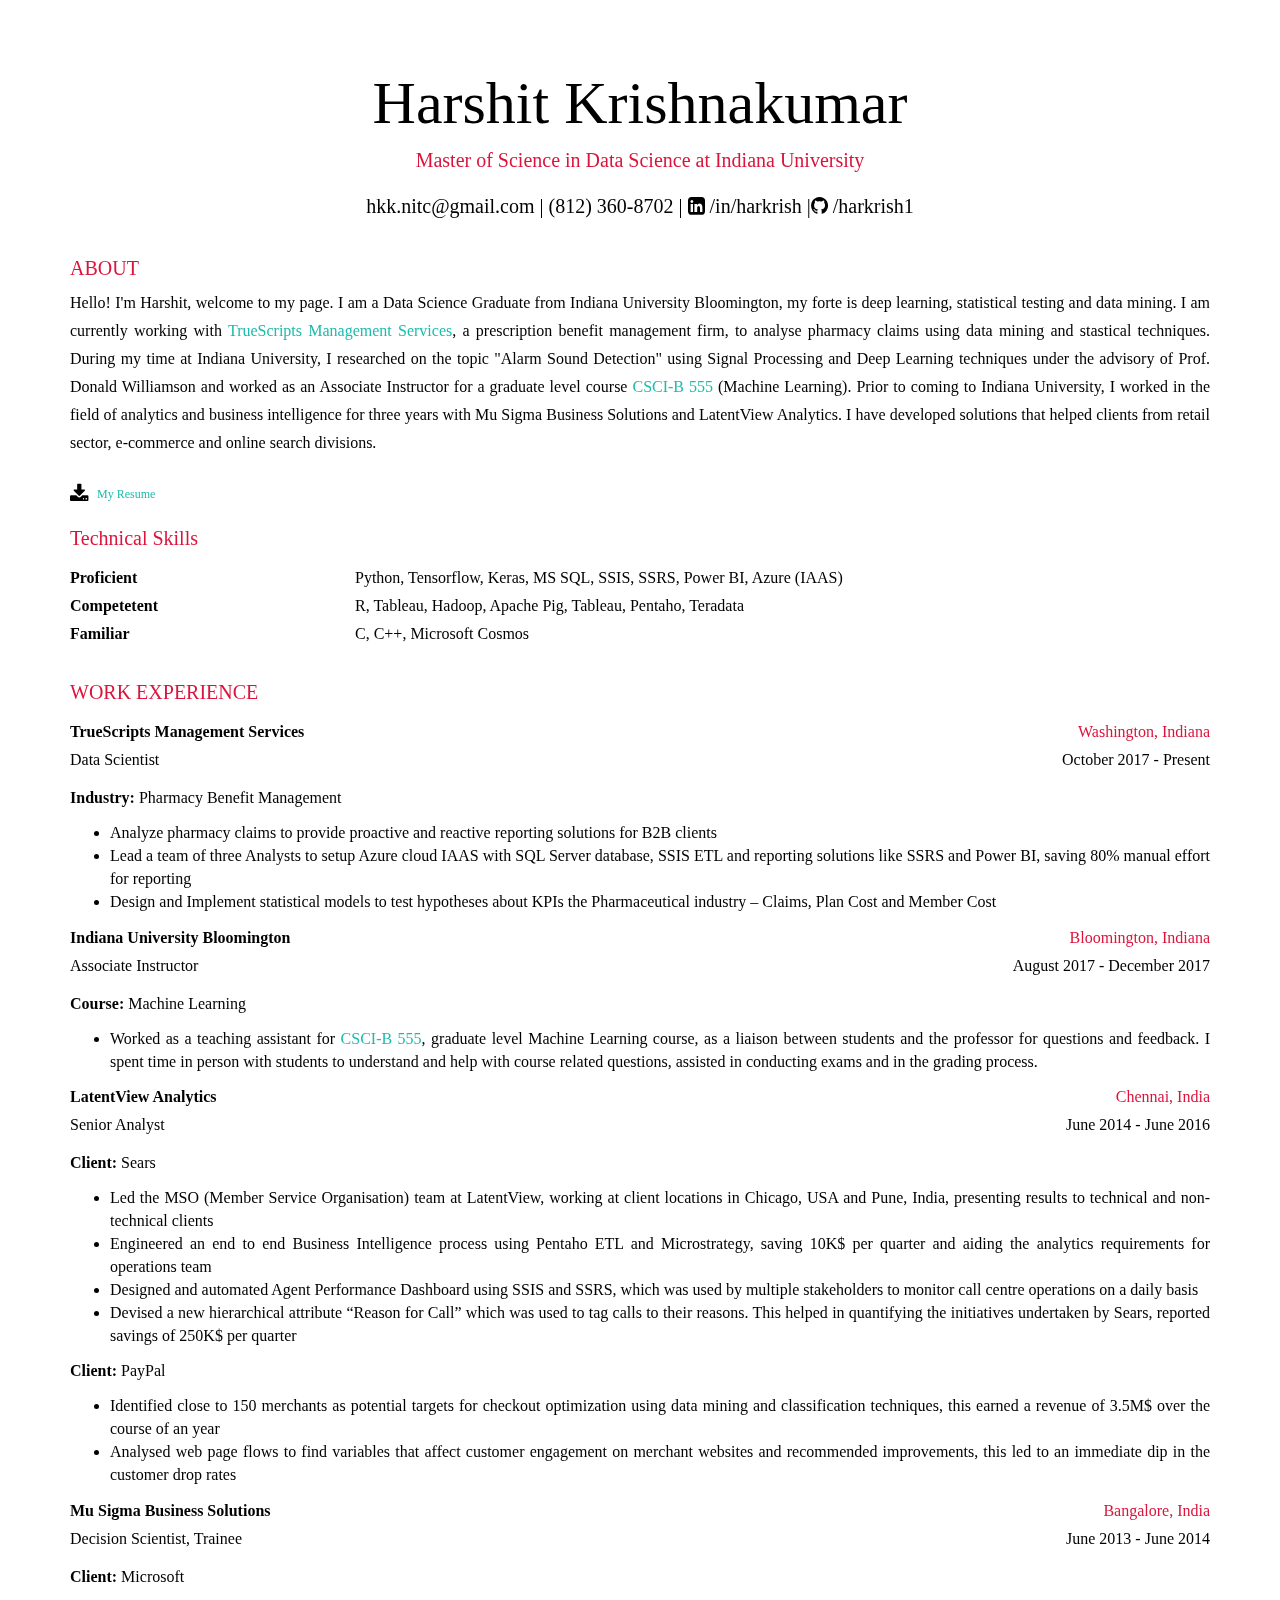
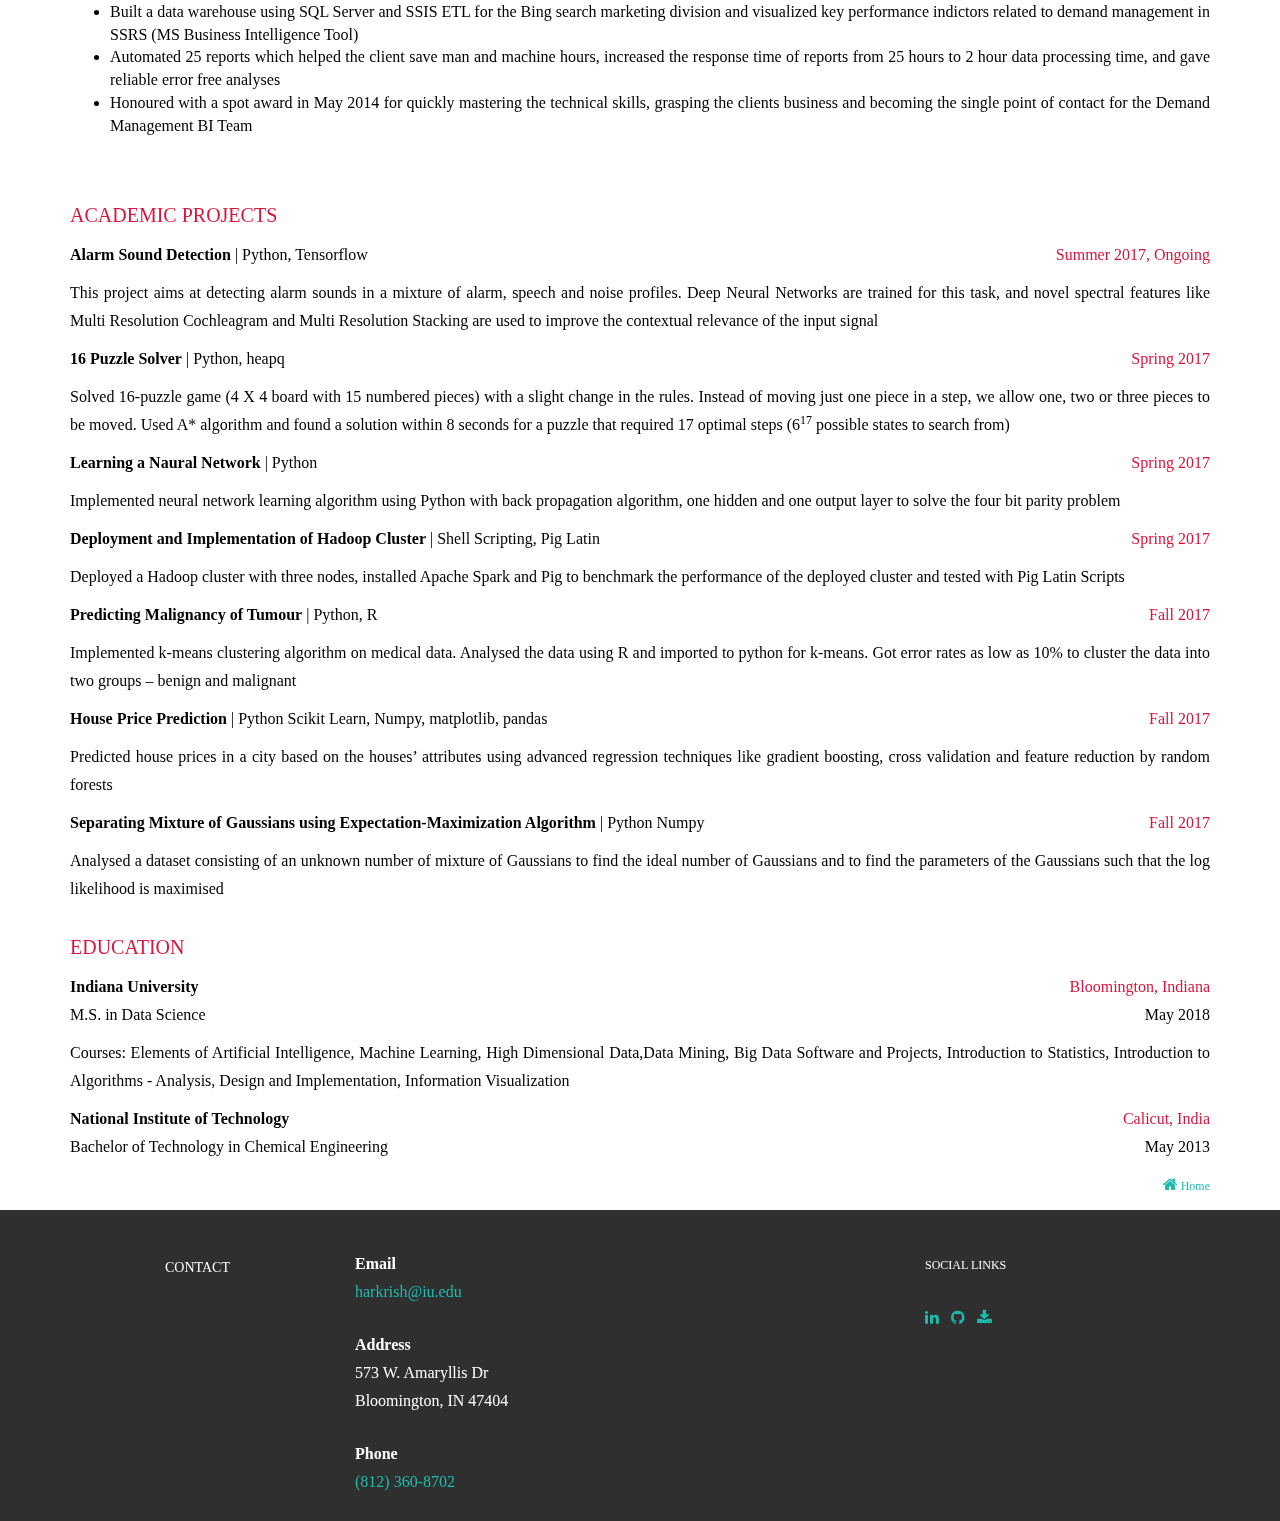
<file: index.htm>
<!DOCTYPE html>
<html lang="en">
  <head>
    <meta charset="utf-8">
    <meta name="viewport" content="width=device-width, initial-scale=1.0">
    <!-- OPTIONAL: description -->
    <meta name="Harshit's Resume Website" content="">
    <!-- OPTIONAL: author -->
    <meta name="Harshit Krishnakumar" content="">
    <link rel="shortcut icon" href="favicon.ico">
    <link rel="apple-touch-icon" href="icon.png" />

		<!-- EDIT: title -->
    <title>Harshit's Resume</title>

    <!-- Bootstrap core CSS -->
    <link href="css/bootstrap.css" rel="stylesheet">
    <link rel="stylesheet" href="css/font-awesome.min.css">
    <!-- Link the main.css stylesheet -->
    <link href="css/main.css" rel="stylesheet">

    <!-- OPTIONAL: Google Fonts (don't forget to edit main.css also) -->

    <link href='//fonts.googleapis.com/css?family=Lato:300,400,700,300italic,400italic' rel='stylesheet' type='text/css'>
    <link href='//fonts.googleapis.com/css?family=Raleway:400,300,700' rel='stylesheet' type='text/css'>


    <!-- HTML5 shim and Respond.js IE8 support of HTML5 elements and media queries -->
    <!--[if lt IE 9]>
      <script src="js/html5shiv.js"></script>
      <script src="js/respond.min.js"></script>
    <![endif]-->
  </head>

  <body>

	<div id="header" class="header">
		<div class="container">
			<div >
				<div class="col-lg-12">
					<!-- EDIT: name -->
					<h1>Harshit Krishnakumar</h1>
					<!-- EDIT: title | email -->
					<h3red>Master of Science in Data Science at Indiana University </h3red>
					<h3><a href="mailto:hkk.nitc@gmail.com" target="_blank">hkk.nitc@gmail.com | </a>  <a href="tel:8123608702" class="tel">(812) 360-8702</a> | <a href="https://www.linkedin.com/in/harkrish/" target="_blank"><i class="icon-linkedin-sign" aria-hidden="true"></i> /in/harkrish |</a><a href="https://github.com/harkrish1" target="_blank"><i class="icon-github" aria-hidden="true"></i> /harkrish1</a></h3>
				</div><!--/.col-lg-12 -->
			</div><!--/.row -->
		</div><!--/.container -->
	</div><!--/.header -->


	<section id="about" name="about"></section>
	<div class="about">
		<div class="container">
			<div>
					<h5>ABOUT</h5>

					<!-- EDIT: about -->
					<p align="justify"> Hello! I'm Harshit, welcome to my page. I am a Data Science Graduate from Indiana University Bloomington, my forte is deep learning, statistical testing and data mining. I am currently working with <a href="https://www.truescripts.com/" target="_blank">TrueScripts Management Services</a>, a prescription benefit management firm, to analyse pharmacy claims using data mining and stastical techniques. During my time at Indiana University, I researched on the topic "Alarm Sound Detection" using Signal Processing and Deep Learning techniques under the advisory of Prof. Donald Williamson and worked as an Associate Instructor for a graduate level course <a href="https://www.soic.indiana.edu/graduate/courses/index.html?number=b555&department=CSCI" target="_blank">CSCI-B 555</a> (Machine Learning). Prior to coming to Indiana University, I worked in the field of analytics and business intelligence for three years with Mu Sigma Business Solutions and LatentView Analytics. I have developed solutions that helped clients from retail sector, e-commerce and online search divisions.
					</p>

					<!-- EDIT: download link -->
					<a href="Harshit Krishnakumar Resume.pdf" target="_blank"> <i class="icon-download-alt" aria-hidden="true"></i><sm>My Resume</sm></a>
			</div><!--/.row -->
		</div><!--/.container -->
	</div><!--/ #intro -->


	<section id="resume" name="resume"></section>
	<!-- Technical SkillS Section -->
	<div class="container desc">
		<div> <p><hred>Technical Skills</hred></p>
				<div class="col-lg-3">
					<p> <t>Proficient</t><br/>
						<t>Competetent</t><br/>
						<t>Familiar</t>
						</p>
				</div>
				<div class="col-lg-6 ">
					<p class="tight">Python, Tensorflow, Keras, MS SQL, SSIS, SSRS, Power BI, Azure (IAAS) <br/>
					R, Tableau, Hadoop, Apache Pig, Tableau, Pentaho,  Teradata <br/>
					C, C++, Microsoft Cosmos
					</p>
				</div>

		</div><!--/.row -->
	</div><!--/.container -->

  	<!-- WORK SECTION -->
  	<div class="container desc">
  		<div><p><hred>WORK EXPERIENCE</hred></p>
  			<!-- EDIT: work line 0 -->
  				<div class="col-lg-9">
  					<p ><t>TrueScripts Management Services</t><br/>
  						Data Scientist </p>

  				</div>
  				<div class="col-lg-3 text-right">
  					<p ><smred>Washington, Indiana </smred><br/>
  					October 2017 - Present</p>
  				</div>
  			<p ><b>Industry:</b> Pharmacy Benefit Management
  			<ul><li>Analyze pharmacy claims to provide proactive and reactive reporting solutions for B2B clients</li>
            <li>Lead a team of three Analysts to setup Azure cloud IAAS with SQL Server database, SSIS ETL and reporting solutions like SSRS and Power BI, saving 80%
manual effort for reporting </li>
            <li>Design and Implement statistical models to test hypotheses about KPIs the Pharmaceutical industry – Claims, Plan Cost and Member Cost</li>
  			</ul></p>

  			<!-- EDIT: work line 0 -->
  				<div class="col-lg-9">
  					<p ><t>Indiana University Bloomington</t><br/>
  						Associate Instructor </p>

  				</div>
  				<div class="col-lg-3 text-right">
  					<p ><smred>Bloomington, Indiana </smred><br/>
  					August 2017 - December 2017</p>
  				</div>
  			<p ><b>Course:</b> Machine Learning
  			<ul><li>Worked as a teaching assistant for <a href="https://www.soic.indiana.edu/graduate/courses/index.html?number=b555&department=CSCI" target="_blank">CSCI-B 555</a>,  graduate level Machine Learning course, as a liaison between students and the professor for questions and feedback. I spent time in person with students to understand and help with course related questions, assisted in conducting exams and in the grading process. </li>

  			</ul></p>

  				<!-- EDIT: work line 1 -->
  				<div class="col-lg-9">
  					<p ><t>LatentView Analytics</t><br/>
  						Senior Analyst </p>

  				</div>
  				<div class="col-lg-3 text-right">
  					<p ><smred>Chennai, India </smred><br/>
  					June 2014 - June 2016</p>
  				</div>
  			<p ><b>Client:</b> Sears
  			<ul><li>Led the MSO (Member Service Organisation) team at LatentView, working at client locations in Chicago, USA and Pune, India, presenting results to technical and non-technical clients</li>
  			<li>Engineered an end to end Business Intelligence process using Pentaho ETL and Microstrategy, saving 10K$ per quarter and aiding the analytics requirements for operations team</li>
  			<li>Designed and automated Agent Performance Dashboard using SSIS and SSRS, which was used by multiple stakeholders to monitor call centre operations on a daily basis</li>
  			<li>Devised a new hierarchical attribute “Reason for Call” which was used to tag calls to their reasons. This helped in quantifying the initiatives undertaken by Sears, reported savings of 250K$ per quarter</li>
  			</ul></p>
  			<p ><b>Client:</b> PayPal
  			<ul><li>Identified close to 150 merchants as potential targets for checkout optimization using data mining and classification techniques, this earned a revenue of 3.5M$ over the course of an year</li>
  			<li>Analysed web page flows to find variables that affect customer engagement on merchant websites and recommended improvements, this led to an immediate dip in the customer drop rates</li></ul></p>
  			<!-- EDIT: work line 2-->
  				<div class="col-lg-9">
  					<p ><t>Mu Sigma Business Solutions</t><br/>
  						Decision Scientist, Trainee <br/></p>
  				</div>
  				<div class="col-lg-3 text-right">
  					<p ><smred>Bangalore, India </smred><br/>
  					June 2013 - June 2014</p>
  				</div>
  			<p > <b>Client:</b> Microsoft
  			<ul><li>Built a data warehouse using SQL Server and SSIS ETL for the Bing search marketing division and visualized key performance indictors related to demand management in SSRS (MS Business Intelligence Tool)</li>
  			<li>Automated 25 reports which helped the client save man and machine hours, increased the response time of reports from 25 hours to 2 hour data processing time, and gave reliable error free analyses</li>
  			<li>Honoured with a spot award in May 2014 for quickly mastering the technical skills, grasping the clients business and becoming the single point of contact for the Demand Management BI Team</li></p><br/>



  		</div><!--/.row -->
  	</div><!--/.container -->

		<!-- Academic Projects Section -->
	<div class="container desc">
		<div> <p><hred>ACADEMIC PROJECTS</hred></p>

				<div class="col-lg-9">
					<p> <t>Alarm Sound Detection</t> | Python, Tensorflow</p>
				</div>
				<div class="col-lg-3 text-right">
					<p class="tight"><smred>Summer 2017, Ongoing</smred></p>
				</div>
		<p align="justify">This project aims at detecting alarm sounds in a mixture of alarm, speech and noise profiles. Deep Neural Networks are trained for this task, and novel spectral features like Multi Resolution Cochleagram and Multi Resolution Stacking are used to improve the contextual relevance of the input signal</a> </p>

				<div class="col-lg-9">
					<p> <t>16 Puzzle Solver</t> | Python, heapq </p>
				</div>
				<div class="col-lg-3 text-right">
					<p class="tight"><smred>Spring 2017</smred></p>
				</div>
		<p align="justify">Solved 16-puzzle game (4 X 4 board with 15 numbered pieces) with a slight change in the rules. Instead of moving just one piece in a step, we allow one, two or three pieces to be moved. Used A* algorithm and found a solution within 8 seconds for a puzzle that required 17 optimal steps (6<sup>17</sup> possible states to search from)</p>

				<div class="col-lg-9">
					<p> <t>Learning a Naural Network</t> | Python </p>
				</div>
				<div class="col-lg-3 text-right">
					<p class="tight"><smred>Spring 2017</smred></p>
				</div>
		<p align="justify">Implemented neural network learning algorithm using Python with back propagation algorithm, one hidden and one output layer to solve the four bit parity problem</p>

				<div class="col-lg-9">
					<p> <t>Deployment and Implementation of Hadoop Cluster</t> | Shell Scripting, Pig Latin </p>
				</div>
				<div class="col-lg-3 text-right">
					<p class="tight"><smred>Spring 2017</smred></p>
				</div>
		<p align="justify">Deployed a Hadoop cluster with three nodes, installed Apache Spark and Pig to benchmark the performance of the deployed cluster and tested with Pig Latin Scripts</p>
				<div class="col-lg-9">
					<p> <t>Predicting Malignancy of Tumour</t> | Python, R </p>
				</div>
				<div class="col-lg-3 text-right">
					<p class="tight"><smred>Fall 2017</smred></p>
				</div>
		<p align="justify">Implemented k-means clustering algorithm on medical data. Analysed the data using R and imported to python for k-means. Got error rates as low as 10% to cluster the data into two groups – benign and malignant</p>

		<div class="col-lg-9">
					<p> <t>House Price Prediction</t> | Python Scikit Learn, Numpy, matplotlib, pandas </p>
				</div>
				<div class="col-lg-3 text-right">
					<p class="tight"><smred>Fall 2017</smred></p>
				</div>
		<p align="justify">Predicted house prices in a city based on the houses’ attributes using advanced regression techniques like gradient boosting, cross validation and feature reduction by random forests</p>

		<div class="col-lg-9">
					<p> <t>Separating Mixture of Gaussians using Expectation-Maximization Algorithm</t> | Python Numpy </p>
				</div>
				<div class="col-lg-3 text-right">
					<p class="tight"><smred>Fall 2017</smred></p>
				</div>
		<p align="justify">Analysed a dataset consisting of an unknown number of mixture of Gaussians to find the ideal number of Gaussians and to find the parameters of the Gaussians such that the log likelihood is maximised</p>
		</div><!--/.row -->
	</div><!--/.container -->


	<!-- EDUCATION SECTION -->
	<div class="container desc">
		<div> <p><hred>EDUCATION</hred></p>
				<div class="col-lg-9">
					<p> <t>Indiana University</t><br/>
						M.S. in Data Science </p>
				</div>
				<div class="col-lg-3 text-right">
					<p class="tight"><smred>Bloomington, Indiana</smred><br/>
					May 2018</p>
				</div>
		<p align="justify">Courses: Elements of Artificial Intelligence, Machine Learning, High Dimensional Data,Data Mining, Big Data Software and Projects, Introduction to Statistics, Introduction to Algorithms - Analysis, Design and Implementation, Information Visualization</p>
				<!-- EDIT: education line 2 -->
				<div class="col-lg-9">
					<p ><t>National Institute of Technology </t><br/>
						 Bachelor of Technology in Chemical Engineering</p>
						<!--<br/><i>Extra info here</i>-->
				</div>
				<div class="col-lg-3 text-right">
					<p ><smred>Calicut, India</smred><br/>
					May 2013</p>
				</div>
          			<p align="right"><a href="http://pages.iu.edu/~harkrish/home.htm"> <i class="icon-home" aria-hidden="true"></i><sm> Home</sm></a></p>
		</div><!--/.row -->

	</div><!--/.container -->




	<section id="contact" name="contact"></section>
	<!--FOOTER DESCRIPTION -->
	<div id="footwrap" class="footer">
		<div class="container">
			<div>

				<div class="col-lg-2 col-lg-offset-1">
					<h5>CONTACT</h5>
				</div>
				<!-- EDIT: email -->
				<div class="col-lg-6">
					<p><t>Email</t><br/>
						<a href="mailto:harkrish@iu.edu" target="_blank" class="mail">harkrish@iu.edu</a>
					</p>
					<!-- EDIT: address -->
					<p><t>Address</t><br/>
						573 W. Amaryllis Dr <br/>
						Bloomington, IN 47404
					</p>
					<!-- EDIT: phone number -->
					<p><t>Phone</t><br/>
						<a href="tel:8123608702" class="tel">(812) 360-8702</a>
					</p>
				</div>
				<div class="col-lg-3">
					<p><sm>SOCIAL LINKS</sm></p>
					<p>
						<!-- EDIT: Social Links. Replace # with your URL for each -->
						<a href="https://www.linkedin.com/in/harkrish" target="_blank"><i class="icon-linkedin"></i></a>
						<a href="https://github.com/harkrish1" target="_blank"><i class="icon-github"></i></a>
						<a href="Harshit Krishnakumar Resume.pdf" target="_blank"> <i class="icon-download-alt" aria-hidden="true"></i></a>
						<!--<a href="#" target="_blank"><i class="icon-github"></i></a>-->
					</p>
        </div>

			</div><!--/.row -->
		</div><!--/.container -->
	</div><!--/ #footer -->
  </body>
</html>
</file>
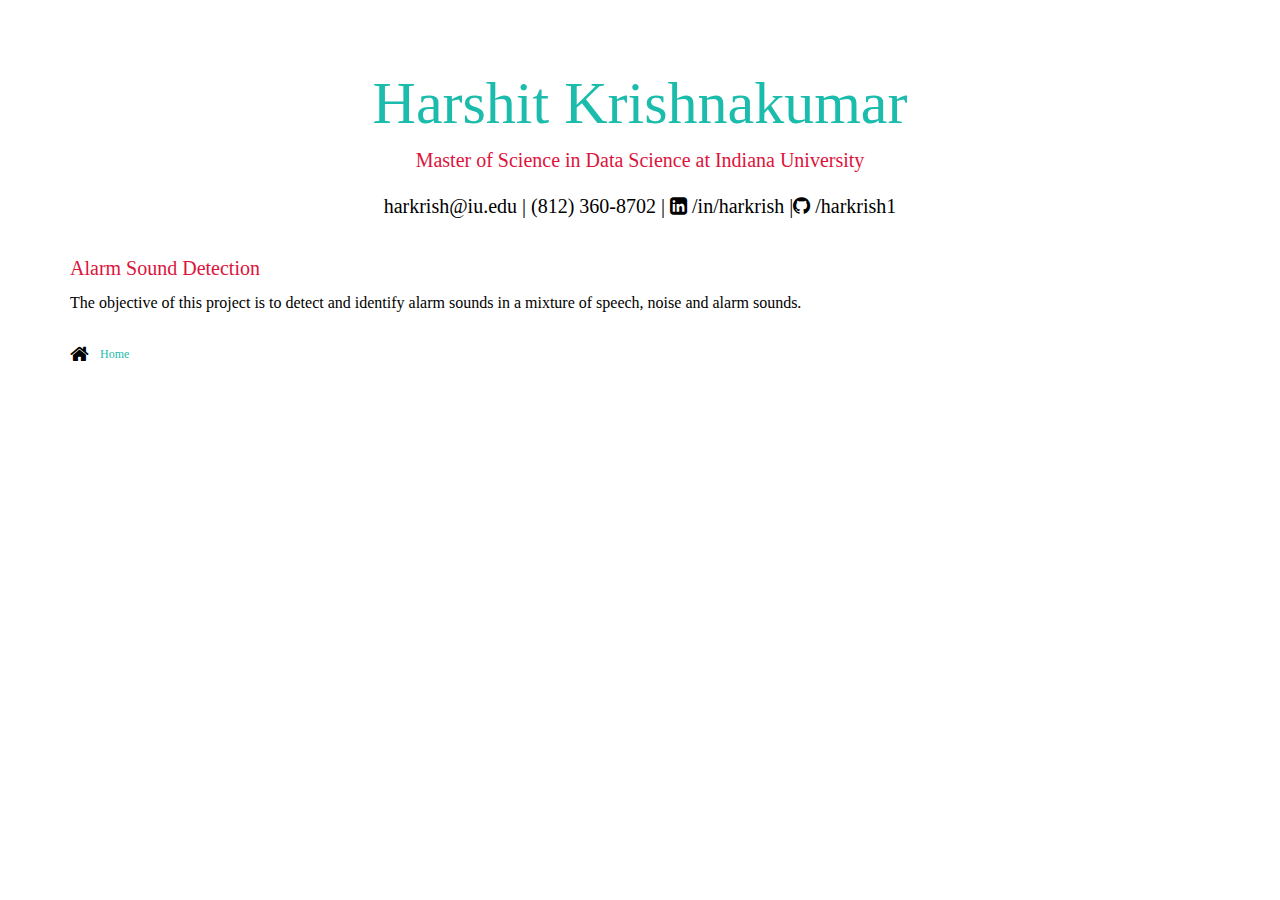
<file: projects.htm>
<!DOCTYPE html>
<html lang="en">
  <head>
    <meta charset="utf-8">
    <meta name="viewport" content="width=device-width, initial-scale=1.0">
    <!-- OPTIONAL: description -->
    <meta name="Harshit's Resume Website" content="">
    <!-- OPTIONAL: author -->
    <meta name="Harshit Krishnakumar" content="">
    <link rel="shortcut icon" href="favicon.ico">
    <link rel="apple-touch-icon" href="icon.png" />

		<!-- EDIT: title -->
    <title>Harshit's Projects</title>

    <!-- Bootstrap core CSS -->
    <link href="css/bootstrap.css" rel="stylesheet">
    <link rel="stylesheet" href="css/font-awesome.min.css">
    <!-- Link the main.css stylesheet -->
    <link href="css/main.css" rel="stylesheet">

    <!-- OPTIONAL: Google Fonts (don't forget to edit main.css also) -->

    <link href='//fonts.googleapis.com/css?family=Lato:300,400,700,300italic,400italic' rel='stylesheet' type='text/css'>
    <link href='//fonts.googleapis.com/css?family=Raleway:400,300,700' rel='stylesheet' type='text/css'>


    <!-- HTML5 shim and Respond.js IE8 support of HTML5 elements and media queries -->
    <!--[if lt IE 9]>
      <script src="js/html5shiv.js"></script>
      <script src="js/respond.min.js"></script>
    <![endif]-->
  </head>

  <body>

	<div id="header" class="header">
		<div class="container">
			<div >
				<div class="col-lg-12">
					<!-- EDIT: name -->
					<h1><a href="http://pages.iu.edu/~harkrish/index.htm">Harshit Krishnakumar</a> </h1>
					<!-- EDIT: title | email -->
					<h3red>Master of Science in Data Science at Indiana University </h3red>
					<h3><a href="mailto:harkrish@iu.edu" target="_blank">harkrish@iu.edu | </a>  <a href="tel:8123608702" class="tel">(812) 360-8702</a> | <a href="https://www.linkedin.com/in/harkrish/" target="_blank"><i class="icon-linkedin-sign" aria-hidden="true"></i> /in/harkrish |</a><a href="https://github.com/harkrish1" target="_blank"><i class="icon-github" aria-hidden="true"></i> /harkrish1</a></h3>
				</div><!--/.col-lg-12 -->
			</div><!--/.row -->
		</div><!--/.container -->
	</div><!--/.header -->


	<section id="about" name="about"></section>
	<div class="about">
		<div class="container">
			<div>
					<h5>Alarm Sound Detection</h5>

					<!-- EDIT: about -->
					<p align="justify"> The objective of this project is to detect and identify alarm sounds in a mixture of speech, noise and alarm sounds.</p>

					<!-- EDIT: download link -->
					<a href="http://pages.iu.edu/~harkrish/index.htm"> <i class="icon-home" aria-hidden="true"></i><sm> Home</sm></a>
			</div><!--/.row -->
		</div><!--/.container -->
	</div><!--/ #intro -->


  </body>
</html>
</file>
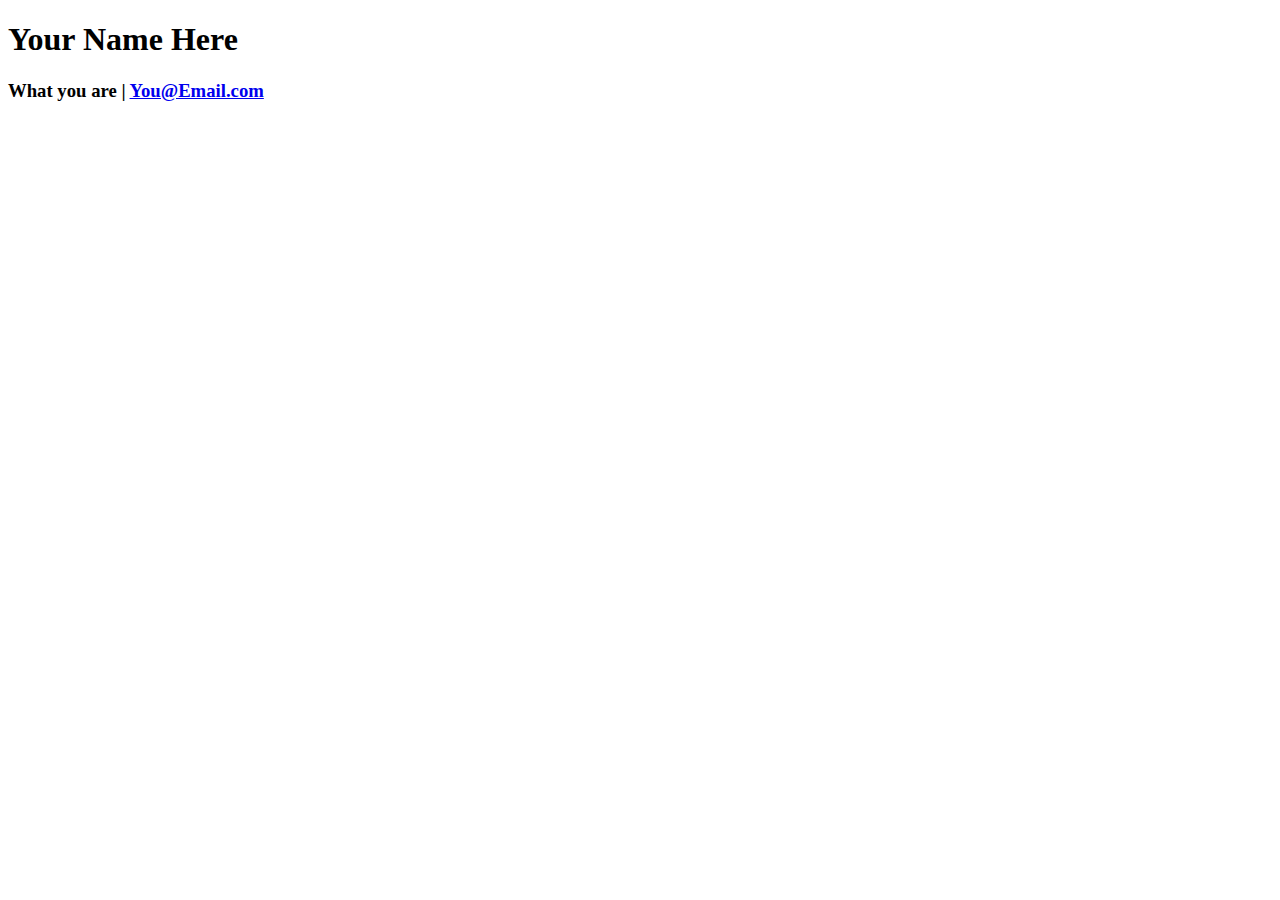
<file: stages/index-1.html>
<!DOCTYPE html>
<html lang="en">
  <head>
    <title>My Awesome Resume</title>
  </head>

  <body>
  
  <div class="header">
    <div class="container">
      <div class="row centered">
        <div class="col-lg-12 animated fadeInUp">
          <h1>Your Name Here</h1>
          <h3>What you are | 
          <a href="mailto:You@Email.com" target="_blank">You@Email.com</a>
          </h3>
        </div><!--/.col-lg-12 -->
      </div><!--/.row -->
    </div><!--/.container -->
  </div><!--/.#headerwrap -->  

</body>
</html>
</file>
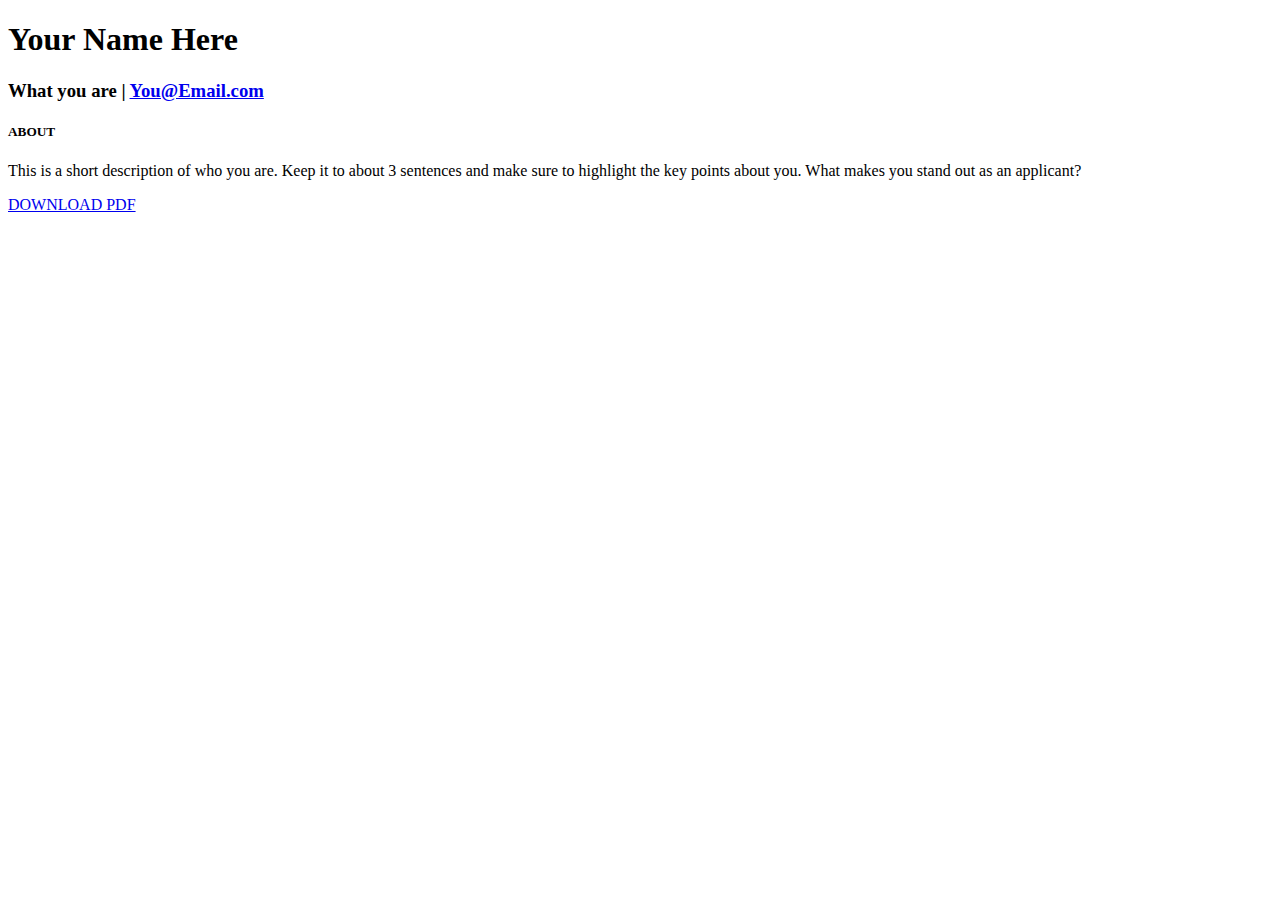
<file: stages/index-2.html>
<!DOCTYPE html>
<html lang="en">
  <head>
    <title>My Awesome Resume</title>
  </head>

  <body>
  
  <div class="header">
    <div class="container">
      <div class="row centered">
        <div class="col-lg-12 animated fadeInUp">
          <h1>Your Name Here</h1>
          <h3>What you are | 
          <a href="mailto:You@Email.com" target="_blank">You@Email.com</a>
          </h3>
        </div><!--/.col-lg-12 -->
      </div><!--/.row -->
    </div><!--/.container -->
  </div><!--/.#headerwrap -->  

<section id="about" name="about"></section>
 <div class="about">
   <div class="container">
     <div class="row"> 
       <div class="col-lg-2 col-lg-offset-1">
         <h5>ABOUT</h5>
       </div>
       <div class="col-lg-6">
        <p>This is a short description of who you are. Keep it to about 3 sentences and make sure to highlight the key points about you. What makes you stand out as an applicant?</p>
       </div>
       <div class="col-lg-3">
         <p><a href="my-resume.pdf" target="_blank"><i class="icon-file"></i> <sm>DOWNLOAD PDF</sm></a></p>
       </div>
     </div><!--/.row-->
   </div><!--/.container-->
 </div><!--/ #intro-->

</body>
</html>
</file>
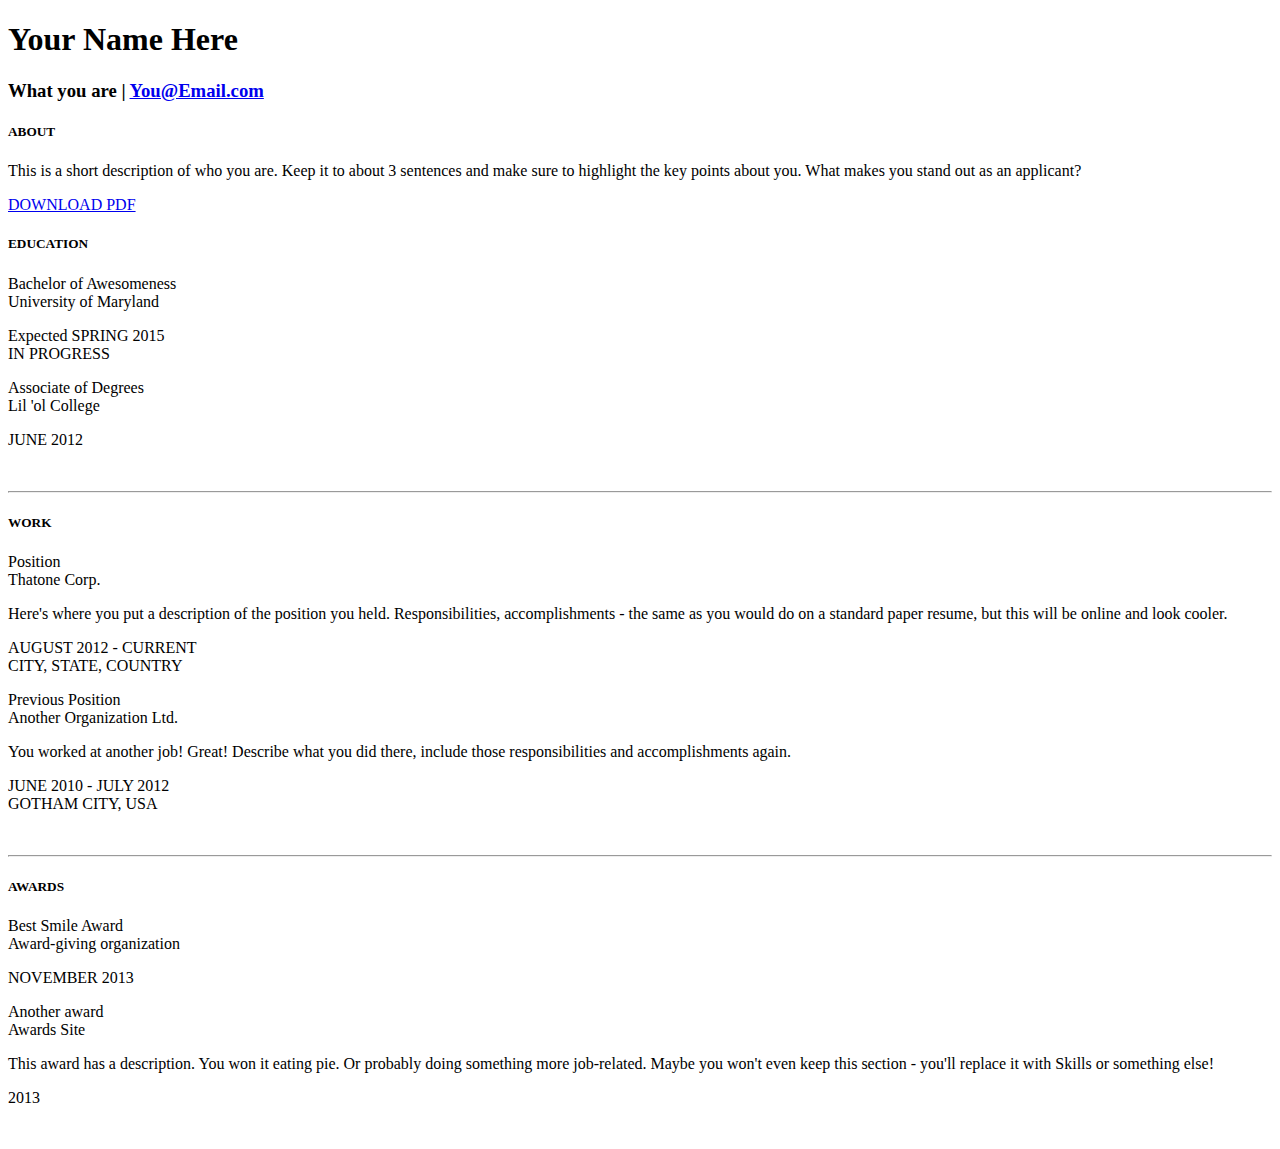
<file: stages/index-3.html>
<!DOCTYPE html>
<html lang="en">
  <head>
    <title>My Awesome Resume</title>
  </head>

  <body>
  
  <div class="header">
    <div class="container">
      <div class="row centered">
        <div class="col-lg-12 animated fadeInUp">
          <h1>Your Name Here</h1>
          <h3>What you are | 
          <a href="mailto:You@Email.com" target="_blank">You@Email.com</a>
          </h3>
        </div><!--/.col-lg-12 -->
      </div><!--/.row -->
    </div><!--/.container -->
  </div><!--/.#headerwrap -->  

<section id="about" name="about"></section>
 <div class="about">
   <div class="container">
     <div class="row"> 
       <div class="col-lg-2 col-lg-offset-1">
         <h5>ABOUT</h5>
       </div>
       <div class="col-lg-6">
<p>This is a short description of who you are. Keep it to about 3 sentences and make sure to highlight the key points about you. What makes you stand out as an applicant?</p>
</div>
       <div class="col-lg-3">
         <p><a href="my-resume.pdf" target="_blank"><i class="icon-file"></i> <sm>DOWNLOAD PDF</sm></a></p>
       </div>
 
     </div><!--/.row-->
   </div><!--/.container-->
 </div><!--/ #intro-->

<section id="resume" name="resume"></section>
  <!-- EDUCATION SECTION -->
  <div class="container desc">
    <div class="row">

        <div class="col-lg-2 col-lg-offset-1">
          <h5>EDUCATION</h5>
        </div>
        <!-- EDIT: education line 1 -->
        <div class="col-lg-6">
          <p><t>Bachelor of Awesomeness</t><br/>
            University of Maryland
            <!--<br/><i>Extra info here</i>-->
          </p>
        </div>
        <div class="col-lg-3">
          <p><sm>Expected SPRING 2015</sm><br/>
          <imp><sm>IN PROGRESS</sm></imp>
          </p>
        </div>
  
        <!-- EDIT: education line 2 -->
        <div class="col-lg-6 col-lg-offset-3">
          <p><t>Associate of Degrees </t><br/>
             Lil 'ol College
            <!--<br/><i>Extra info here</i>-->
          </p>
        </div>
        <div class="col-lg-3">
          <p><sm>JUNE 2012</sm></p>
        </div>
  
    </div><!--/.row -->
    <br>
    <hr>
  </div><!--/.container -->
  
  <!-- WORK SECTION -->
  <div class="container desc">
    <div class="row">

        <div class="col-lg-2 col-lg-offset-1">
          <h5>WORK</h5>
        </div>
        <!-- EDIT: work line 1 -->
        <div class="col-lg-6">
          <p class="tight"><t>Position </t><br/>
            Thatone Corp. <br/>
          </p>
          <p><more>Here's where you put a description of the position you held. Responsibilities, accomplishments - the same as you would do on a standard paper resume, but this will be online and look cooler.</more></p>
        </div>
        <div class="col-lg-3">
          <p><sm>AUGUST 2012 - CURRENT <br />
          CITY, STATE, COUNTRY</sm></p>
        </div>
        
        <!-- EDIT: work line 2-->
        <div class="col-lg-6 col-lg-offset-3">
          <p class="tight"><t>Previous Position</t><br/>
            Another Organization Ltd. <br/>
          </p>
          <p><more>You worked at another job! Great! Describe what you did there, include those responsibilities and accomplishments again.</more></p>
        </div>
        <div class="col-lg-3">
          <p><sm>JUNE 2010 - JULY 2012 <br />
          GOTHAM CITY, USA</sm></p>
        </div>
    </div><!--/.row -->
    <br>
    <hr>
  </div><!--/.container -->


  <!-- AWARDS SECTION -->
  <div class="container desc">
    <div class="row">
        <div class="col-lg-2 col-lg-offset-1">
          <h5>AWARDS</h5>
        </div>

        <!-- EDIT: awards line 1-->
        <div class="col-lg-6">
          <p><t>Best Smile Award</t><br/>
            Award-giving organization<br/>
          </p>
        </div>
        <div class="col-lg-3">
          <p><sm>NOVEMBER 2013</sm></p>
        </div>
  
        <!-- EDIT: awards line 2-->
        <div class="col-lg-6 col-lg-offset-3">
          <p class="tight"><t>Another award</t><br/>
            Awards Site
          </p>
          <p><more>This award has a description. You won it eating pie. Or probably doing something more job-related. Maybe you won't even keep this section - you'll replace it with Skills or something else!</more></p>
        </div>
        <div class="col-lg-3">
          <p><sm>2013</sm></p>
        </div>
    
    </div><!--/.row -->
    <br>
  </div><!--/.container -->

</body>
</html>
</file>
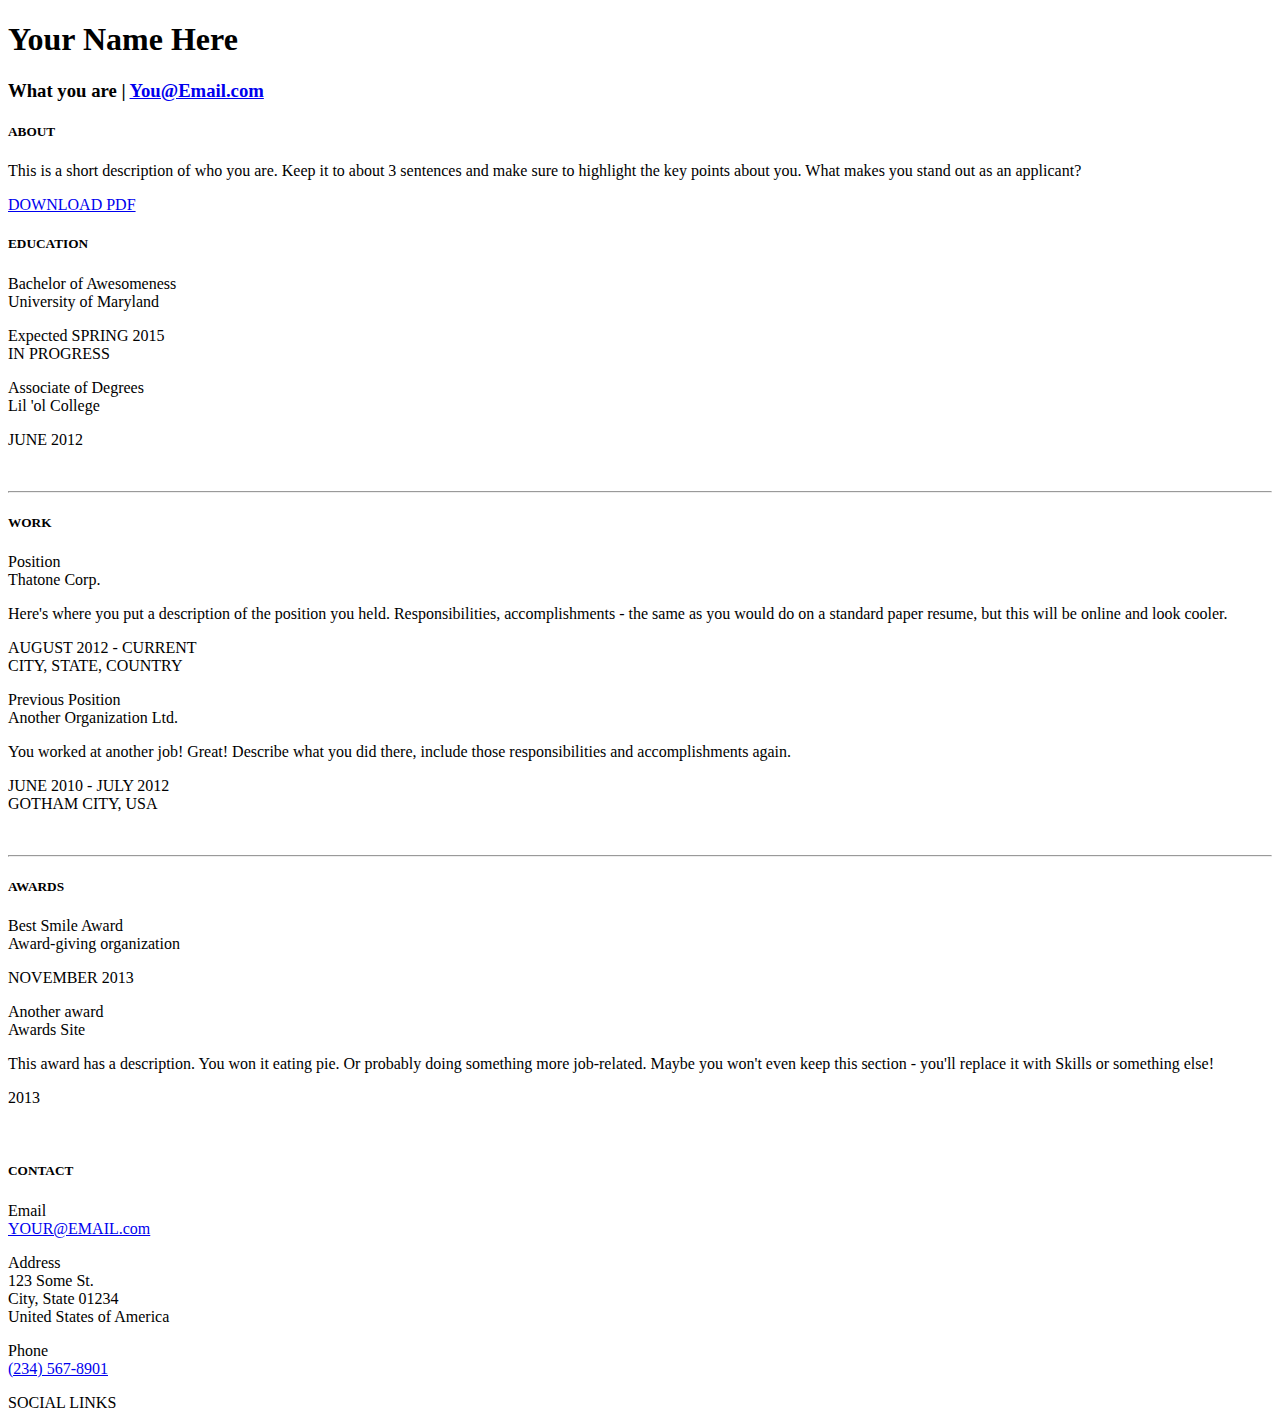
<file: stages/index-4.html>
<!DOCTYPE html>
<html lang="en">
  <head>
    <title>My Awesome Resume</title>
  </head>

  <body>
  
  <div class="header">
    <div class="container">
      <div class="row centered">
        <div class="col-lg-12 animated fadeInUp">
          <h1>Your Name Here</h1>
          <h3>What you are | 
          <a href="mailto:You@Email.com" target="_blank">You@Email.com</a>
          </h3>
        </div><!--/.col-lg-12 -->
      </div><!--/.row -->
    </div><!--/.container -->
  </div><!--/.#headerwrap -->  

<section id="about" name="about"></section>
 <div class="about">
   <div class="container">
     <div class="row"> 
       <div class="col-lg-2 col-lg-offset-1">
         <h5>ABOUT</h5>
       </div>
       <div class="col-lg-6">
<p>This is a short description of who you are. Keep it to about 3 sentences and make sure to highlight the key points about you. What makes you stand out as an applicant?</p>
</div>
       <div class="col-lg-3">
         <p><a href="my-resume.pdf" target="_blank"><i class="icon-file"></i> <sm>DOWNLOAD PDF</sm></a></p>
       </div>
 
     </div><!--/.row-->
   </div><!--/.container-->
 </div><!--/ #intro-->
<section id="resume" name="resume"></section>
  <!-- EDUCATION SECTION -->
  <div class="container desc">
    <div class="row">

        <div class="col-lg-2 col-lg-offset-1">
          <h5>EDUCATION</h5>
        </div>
        <!-- EDIT: education line 1 -->
        <div class="col-lg-6">
          <p><t>Bachelor of Awesomeness</t><br/>
            University of Maryland
            <!--<br/><i>Extra info here</i>-->
          </p>
        </div>
        <div class="col-lg-3">
          <p><sm>Expected SPRING 2015</sm><br/>
          <imp><sm>IN PROGRESS</sm></imp>
          </p>
        </div>
  
        <!-- EDIT: education line 2 -->
        <div class="col-lg-6 col-lg-offset-3">
          <p><t>Associate of Degrees </t><br/>
             Lil 'ol College
            <!--<br/><i>Extra info here</i>-->
          </p>
        </div>
        <div class="col-lg-3">
          <p><sm>JUNE 2012</sm></p>
        </div>
  
    </div><!--/.row -->
    <br>
    <hr>
  </div><!--/.container -->
  
  <!-- WORK SECTION -->
  <div class="container desc">
    <div class="row">

        <div class="col-lg-2 col-lg-offset-1">
          <h5>WORK</h5>
        </div>
        <!-- EDIT: work line 1 -->
        <div class="col-lg-6">
          <p class="tight"><t>Position </t><br/>
            Thatone Corp. <br/>
          </p>
          <p><more>Here's where you put a description of the position you held. Responsibilities, accomplishments - the same as you would do on a standard paper resume, but this will be online and look cooler.</more></p>
        </div>
        <div class="col-lg-3">
          <p><sm>AUGUST 2012 - CURRENT <br />
          CITY, STATE, COUNTRY</sm></p>
        </div>
        
        <!-- EDIT: work line 2-->
        <div class="col-lg-6 col-lg-offset-3">
          <p class="tight"><t>Previous Position</t><br/>
            Another Organization Ltd. <br/>
          </p>
          <p><more>You worked at another job! Great! Describe what you did there, include those responsibilities and accomplishments again.</more></p>
        </div>
        <div class="col-lg-3">
          <p><sm>JUNE 2010 - JULY 2012 <br />
          GOTHAM CITY, USA</sm></p>
        </div>
    </div><!--/.row -->
    <br>
    <hr>
  </div><!--/.container -->


  <!-- AWARDS SECTION -->
  <div class="container desc">
    <div class="row">
        <div class="col-lg-2 col-lg-offset-1">
          <h5>AWARDS</h5>
        </div>

        <!-- EDIT: awards line 1-->
        <div class="col-lg-6">
          <p><t>Best Smile Award</t><br/>
            Award-giving organization<br/>
          </p>
        </div>
        <div class="col-lg-3">
          <p><sm>NOVEMBER 2013</sm></p>
        </div>
  
        <!-- EDIT: awards line 2-->
        <div class="col-lg-6 col-lg-offset-3">
          <p class="tight"><t>Another award</t><br/>
            Awards Site
          </p>
          <p><more>This award has a description. You won it eating pie. Or probably doing something more job-related. Maybe you won't even keep this section - you'll replace it with Skills or something else!</more></p>
        </div>
        <div class="col-lg-3">
          <p><sm>2013</sm></p>
        </div>
    
    </div><!--/.row -->
    <br>
  </div><!--/.container -->
  

  <section id="contact" name="contact"></section>
  <!--FOOTER DESCRIPTION -->
  <div id="footwrap" class="footer">
    <div class="container">
      <div class="row">
      
        <div class="col-lg-2 col-lg-offset-1">
          <h5>CONTACT</h5>
        </div>
        <!-- EDIT: email -->
        <div class="col-lg-6">
          <p><t>Email</t><br/>
            <a href="mailto:YOUR@EMAIL.com" class="mail">YOUR@EMAIL.com</a> <br/>
          </p>
          <!-- EDIT: address -->
          <p><t>Address</t><br/>
            123 Some St. <br/>
            City, State 01234 <br/>
            United States of America<br/>
          </p>
          <!-- EDIT: phone number -->
          <p><t>Phone</t><br/>
            <a href="tel:2345678901" class="tel">(234) 567-8901</a> <br/>
          </p>
        </div>
        <div class="col-lg-3">
          <p><sm>SOCIAL LINKS</sm></p>
          <p>
            <!-- EDIT: Social Links. Replace # with your URL for each -->
            <a href="#" target="_blank"><i class="icon-dribbble"></i></a>
            <a href="#" target="_blank"><i class="icon-twitter"></i></a>
            <a href="#" target="_blank"><i class="icon-facebook"></i></a>
            <a href="#" target="_blank"><i class="icon-linkedin"></i></a>
            <!--<a href="#" target="_blank"><i class="icon-github"></i></a>-->
          </p>
        </div>
      </div><!--/.row -->
    </div><!--/.container -->
  </div><!--/ #footer -->

</body>
</html>
</file>
<file: css/main.css>
body {
  background-color: #FFFFFF;
  font-family: Calibri; /* OPTIONAL: Google Fonts - base font */
  font-weight: 300;
  font-size: 16px;
  color: #555;

  -webkit-font-smoothing: antialiased;
  -webkit-overflow-scrolling: touch;
}

/* Titles */
h1, h2, h3, h4, h5, h6 {
  font-family: Calibri; /* OPTIONAL: Google Fonts - title font */
  font-weight: 300;
  color: #333;
}

/* Paragraph & Typographic */
p {
  line-height: 28px;
  margin-bottom: 25px;
}

.centered {
    text-align: center;
}

/* Links */
a {
  color: #1CBCAD;
  word-wrap: break-word;

  -webkit-transition: color 0.1s ease-in, background 0.1s ease-in;
  -moz-transition: color 0.1s ease-in, background 0.1s ease-in;
  -ms-transition: color 0.1s ease-in, background 0.1s ease-in;
  -o-transition: color 0.1s ease-in, background 0.1s ease-in;
  transition: color 0.1s ease-in, background 0.1s ease-in;
}

a:hover,
a:focus {
  color: #7b7b7b;
  text-decoration: none;
  outline: 0;
}

a:before,
a:after {
  -webkit-transition: color 0.1s ease-in, background 0.1s ease-in;
  -moz-transition: color 0.1s ease-in, background 0.1s ease-in;
  -ms-transition: color 0.1s ease-in, background 0.1s ease-in;
  -o-transition: color 0.1s ease-in, background 0.1s ease-in;
  transition: color 0.1s ease-in, background 0.1s ease-in;
}

 hr {
  display: block;
  height: 1px;
  border: 0;
  border-top: 0px;
  margin: 1em 0;
  padding: 0;
}

/*---------------------------------------------------
  SECTION WRAPS
---------------------------------------------------*/

/* Header Wrap */
.header {
  background: #ffffff;
  background: white;
  padding-top:50px;
  text-align:center;
  background-attachment: relative;
  background-position: center center;
  min-height: 50px;
  width: 100%;
  
  -webkit-background-size: 100%;
  -moz-background-size: 100%;
  -o-background-size: 100%;
  background-size: 100%;

  -webkit-background-size: cover;
  -moz-background-size: cover;
  -o-background-size: cover;
  background-size: cover;
}

.header h1 {
  font-size: 60px;
  color: Black;
}

.header h3red {
  font-size: 20px;
  color: #DC143C;
}

.header h3 {
  font-size: 20px;
  color: black;
}


.header h3 a {
  color: black;
}

/* About Wrap */
.about {
  background: #ffffff;
  padding-top: 20px;
  padding-bottom: 0px;
  color: black;
} 

.about h5 {
  color: #DC143C;
  font-size: 20px;
}

.about  p {
  color: black;
}


.about i {
  color: black;
  font-size: 20px;
  padding-right: 8px;
  vertical-align: middle;
}

.footer {
  background: #2f2f2f;
  padding-top: 40px;
  padding-bottom: 0px;
}

.footer p {
  color: white;
}

.footer h5 {
  color: white;
}

.footer t {
  font-weight: 700;
}

/* social icons: */
.footer i {
  padding-right: 8px;
  /*color: #1abc9c;*/
}

/* Global Values */

.desc {
  padding-top: 20px;
  color: black;
}

.desc p {
  color: black;
  margin-bottom:10px;
}


.desc hred {
  color: #DC143C;
  font-size: 20px;
}
.desc smred {
  color: #DC143C;
}

.desc t {
  color: black;
  font-weight: 700;
}

.desc imp {
  padding: 6px;
  color: black;
  background: #34495e;
}

.desc more {
  color: Black;
}

li {
    margin: 0px;
	text-align: justify;
}
sm {
  font-size: 12px;
}


.container .row p.tight {
  margin-bottom: 10px;
}

/* define some CSS3 animations: */
body {
  /* Addresses a small issue in webkit: http://bit.ly/NEdoDq */
  -webkit-backface-visibility: hidden;
}

.animated {
  -webkit-animation-duration: 1s;
  -moz-animation-duration: 1s;
  -o-animation-duration: 1s;
  animation-duration: 1s;
  -webkit-animation-fill-mode: both;
  -moz-animation-fill-mode: both;
  -o-animation-fill-mode: both;
  animation-fill-mode: both;
}

@-webkit-keyframes fadeIn {
  0% {
    opacity: 0; 
  }

  100% {
    opacity: 1; 
  }
}

@-moz-keyframes fadeIn {
  0% {
    opacity: 0;
  }

  100% {
    opacity: 1;
  }
}

@-o-keyframes fadeIn {
  0% {
    opacity: 0;
  }

  100% {
    opacity: 1;
  }
}

@keyframes fadeIn {
  0% {
    opacity: 0;
  }

  100% {
    opacity: 1;
  } 
}

.fadeIn {
  -webkit-animation-name: fadeIn;
  -moz-animation-name: fadeIn;
  -o-animation-name: fadeIn;
  animation-name: fadeIn;
}

/* 1 */
@-webkit-keyframes fadeInUp {
  0% {
    opacity: 0;
    -webkit-transform: translateY(20px);
  }

  100% {
    opacity: 1;
    -webkit-transform: translateY(0);
  }
}

@-moz-keyframes fadeInUp {
  0% {
    opacity: 0;
    -moz-transform: translateY(20px);
  }

  100% {
    opacity: 1;
    -moz-transform: translateY(0);
  }
}

@-o-keyframes fadeInUp {
  0% {
    opacity: 0;
    -o-transform: translateY(20px);
  }

  100% {
    opacity: 1;
    -o-transform: translateY(0);
  }
}

@keyframes fadeInUp {
  0% {
    opacity: 0;
    transform: translateY(20px);
  }

  100% {
    opacity: 1;
    transform: translateY(0);
  }
}

.fadeInUp {
  -webkit-animation-name: fadeInUp;
  -moz-animation-name: fadeInUp;
  -o-animation-name: fadeInUp;
  animation-name: fadeInUp;
  }
</file>
